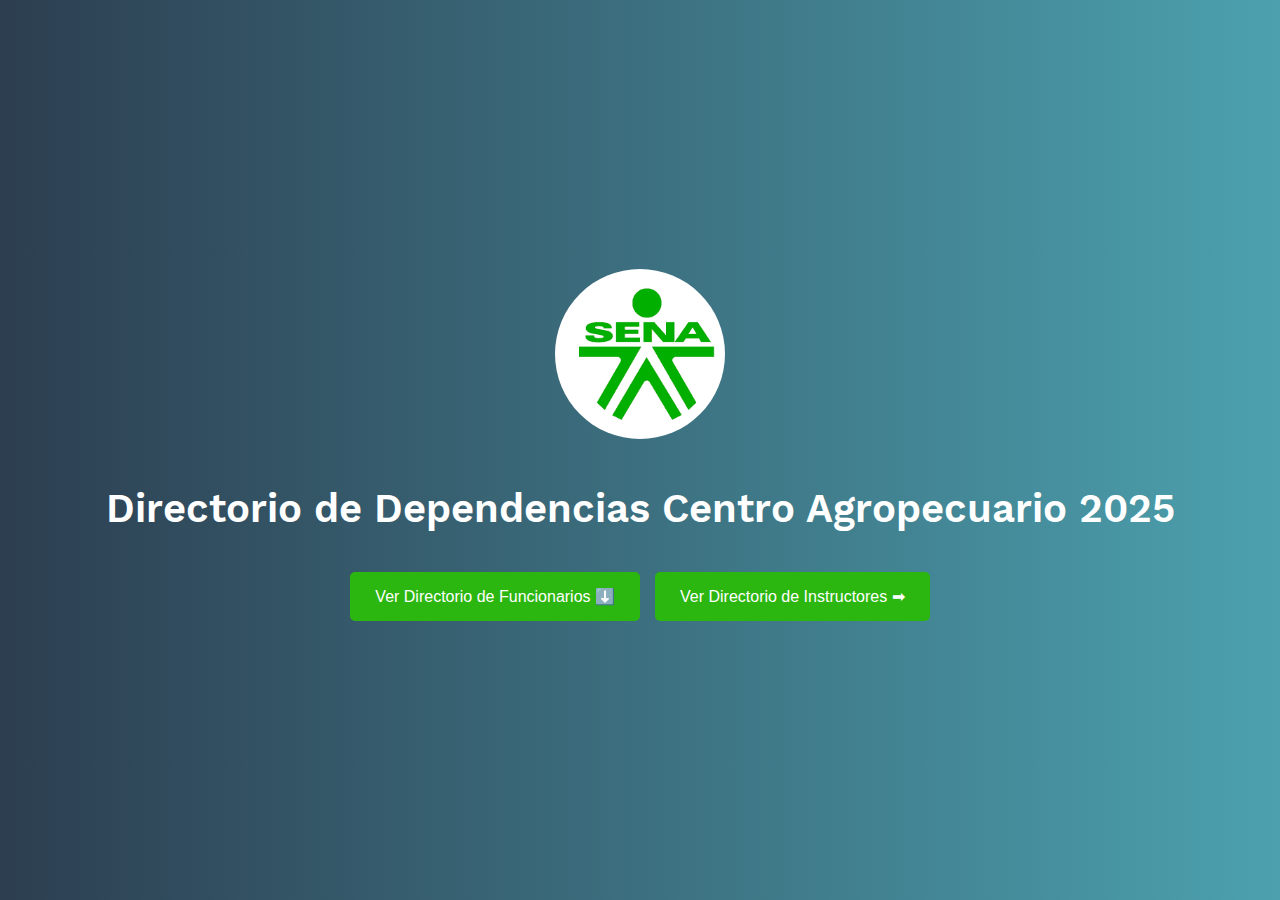
<file: index.html>
<!DOCTYPE html>
<html lang="es">
<head>
    <meta charset="UTF-8">
    <meta name="viewport" content="width=device-width, initial-scale=1.0">
    <title>Directorio de Dependencias Centro Agropecuario 2025</title>
    <link rel="icon" href="logo-sena.ico" type="image/x-icon">
    <link rel="stylesheet" href="style.css">
</head>
<body>
    <div class="container">
        <img src="logo sena.png" alt="Logo SENA" class="logo">
        <h1 class="titulo">Directorio de Dependencias Centro Agropecuario 2025</h1>

        <div class="buttons">
            <button id="btn-ver-funcionarios">Ver Directorio de Funcionarios ⬇️</button>
            <button onclick="window.location.href='instructores.html'">Ver Directorio de Instructores ➡</button>
        </div>

        <div class="search-box" id="search-container" style="display: none;">
            <input type="text" id="search" placeholder="Buscar por nombre, funciones u oficina..." onkeyup="filtrarFuncionarios()">
        </div>

        <div id="directorio-container" style="display: none;">
            <table id="directorio">
                <thead>
                    <tr>
                        <th>Nombres</th>
                        <th>Correo @sena</th>
                        <th>Celular</th>
                        <th>Funciones</th>
                    </tr>
                </thead>
                <tbody></tbody>
            </table>
        </div>
    </div>

    <script src="script.js"></script>
</body>

</html>
</file>
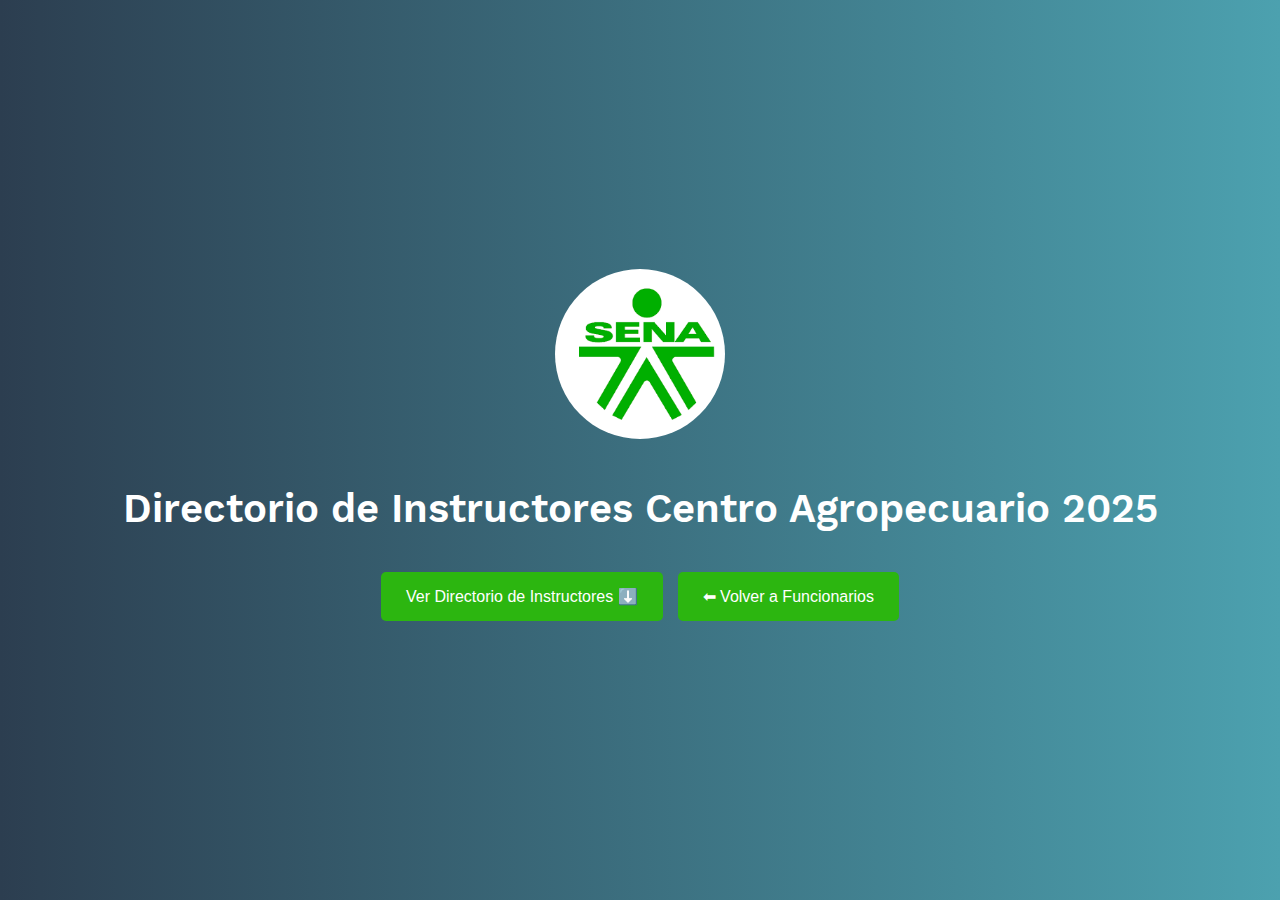
<file: instructores.html>
<!DOCTYPE html>
<html lang="es">

<head>
    <meta charset="UTF-8">
    <meta name="viewport" content="width=device-width, initial-scale=1.0">
    <title>Directorio de Instructores Centro Agropecuario 2025</title>
    <link rel="stylesheet" href="style.css">
</head>

<body>
    <div class="container">
        <img src="logo sena.png" alt="Logo SENA" class="logo">
        <h1 class="titulo">Directorio de Instructores Centro Agropecuario 2025</h1>

        <div class="buttons">
            <button id="btn-ver-instructores">Ver Directorio de Instructores ⬇️</button>
            <button onclick="window.location.href='index.html'"> ⬅ Volver a Funcionarios</button>
        </div>

        <div class="search-box" id="search-container" style="display: none;">
            <input type="text" id="search" placeholder="Buscar por nombre o supervisor..." onkeyup="filtrarDirectorio()">
        </div>
        
        <div id="directorio-container">
            <table id="directorio">
                <thead>
                    <tr>
                        <th>Nombre</th>
                        <th>Celular</th>
                        <th>Correo</th>
                        <th>Supervisor</th>
                    </tr>
                </thead>
                <tbody></tbody>
            </table>
        </div>
    </div>

    <script src="instructores.js"></script>
</body>

</html>
</file>
<file: style.css>
/* Font para el título con SemiBold */
@font-face {
    font-family: 'WorkSans-SemiBold';
    src: url('WorkSans-SemiBold.ttf') format('truetype');
    font-weight: 600;
}

/* Font para el resto del texto */
@font-face {
    font-family: 'WorkSans-Regular';
    src: url('WorkSans-Regular.ttf') format('truetype');
    font-weight: 400;
}


body {
    text-align: center;
    background: linear-gradient(to right,  #2c3e50, #4ca1af);
    color: white;
    margin: 0;
    padding: 0;
}

.logo {
    width: 150px;
    height: 150px;
    border-radius: 50%;
    object-fit: cover;
    background: white;
    padding: 10px;
    margin-bottom: 20px;
}

.container {
    display: flex;
    flex-direction: column;
    align-items: center;
    justify-content: center;
    min-height: 100vh;
}

h1 {
    font-family: 'WorkSans-SemiBold';
    font-size: 2.5em;
    margin-bottom: 20px;
}


.search-box {
    display: flex;
    align-items: center;
    background: white;
    padding: 5px;
    border-radius: 25px;
    width: 20%;
    border: 2px solid #2cb610;
    box-shadow: 0px 4px 8px rgba(0, 128, 0, 0.3);
    margin-bottom: 15px;
}

.search-box input {
    flex: 1;
    border: none;
    padding: 10px;
    font-size: 16px;
    border-radius: 20px;
    outline: none;
}

.search-box input::placeholder {
    color: #2c3e50;
}

.buttons {
    margin-top: 20px;
    display: flex;
    gap: 15px;
}

button {
    padding: 15px 25px;
    font-size: 16px;
    background: #2cb610;
    color: white;
    border: none;
    cursor: pointer;
    border-radius: 5px;
    margin-bottom: 10px;
}

button:hover {
    background: #3bdb6b;
}

/* Contenedor de la tabla */
#directorio-container {
    display: none; /* Oculto al inicio */
    max-height: 400px;
    overflow-y: auto;
    background: white;
    padding: 20px;
    border-radius: 10px;
    box-shadow: 0px 4px 6px rgba(0, 0, 0, 0.1);
    width: 90%;
}

/* Tabla */
table {
    width: 100%;
    border-collapse: collapse;
    color: black;
}

th, td {
    font-family: 'WorkSans-Regular';
    border: 1px solid #ddd;
    padding: 10px;
    text-align: left;
}

/* Cabecera fija */
th {
    position: sticky;
    text-align: center;
    top: 0;
    background-color: #2cb610;
    color: white;
    box-shadow: 0px 2px 4px rgba(0, 0, 0, 0.2);
}

/* Responsividad */
@media screen and (max-width: 768px) {
    .search-box {
        width: 90%;
    }

    #directorio-container {
        max-height: 300px;
    }

    th, td {
        padding: 8px;
        font-size: 14px;
    }

    h1 {
        font-size: 2em;
    }

    button {
        width: 100%;
        padding: 12px;
    }

    .buttons {
        flex-direction: column;
        width: 90%;
    }
}
</file>
